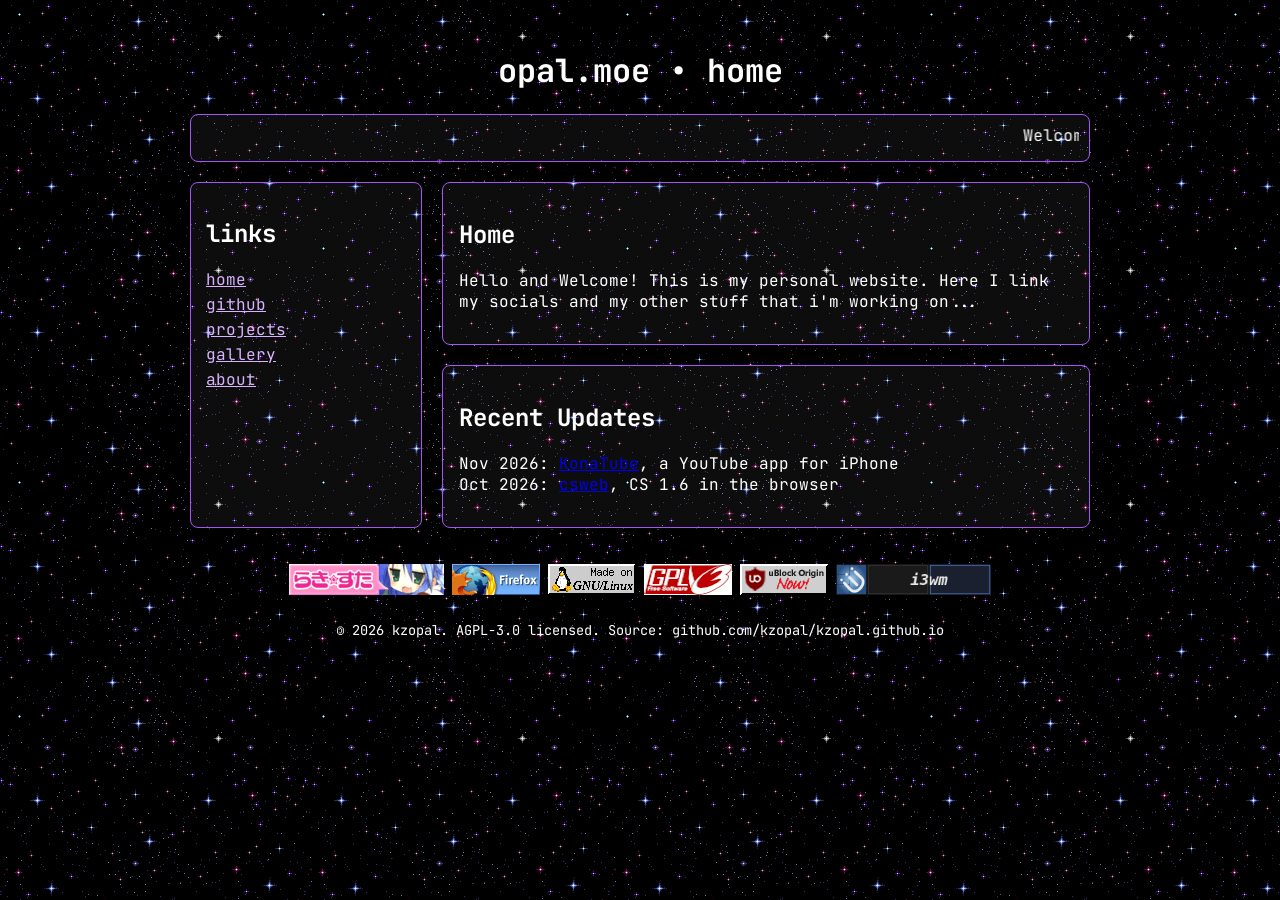
<file: index.html>
<!DOCTYPE html>
<html lang="en">

<head>
    <meta charset="UTF-8">
    <meta name="viewport" content="width=device-width, initial-scale=1">
    <title>opal.moe • home</title>
    <link rel="preconnect" href="https://fonts.googleapis.com">
    <link rel="preconnect" href="https://fonts.gstatic.com" crossorigin>
    <link href="https://fonts.googleapis.com/css2?family=JetBrains+Mono:wght@400;700&display=swap" rel="stylesheet">
    <link rel="stylesheet" href="styles.css">
</head>

<body>
    <header class="banner">
        <h1 class="banner-title">opal.moe • home</h1>
    </header>
    <div class="layout">
        <main class="content1">
            <marquee scrollamount="4" class="site-marquee">Welcome to opal.moe! • Hosted on github pages • Under
                Construction! • I like Free Software • Thanks for Visiting!</marquee>
        </main>
    </div>
    <div class="layout">
        <nav class="sidebar">
            <h2>links</h2>
            <a href="index.html">home</a>
            <a href="https://github.com/kzopal/">github</a>
            <a href="projects.html">projects</a>
            <a href="gallery.html">gallery</a>
            <a href="about.html">about</a>
        </nav>
        <div class="content-stack">
            <main class="content">
                <h2>Home</h2>
                <p>
                    Hello and Welcome! This is my personal website. Here I link my socials and my other stuff that i'm
                    working on...
                </p>
            </main>
            <main class="content">
                <h2>Recent Updates</h2>
                <p>
                    Nov 2026: <a href="projects.html#konatube">KonaTube</a>, a YouTube app for iPhone<br>
                    Oct 2026: <a href="projects.html#csweb">csweb</a>, CS 1.6 in the browser
                </p>
            </main>
        </div>
    </div>
    <footer class="banner-links">
        <div class="buttons">
            <a href="https://www.lucky-ch.com/" target="_blank" rel="noopener">
                <img src="/media/img/lucky-star-banner.gif" alt="らき☆すた official site">
            </a>
            <a href="https://www.firefox.com/" target="_blank" rel="noopener">
                <img src="/media/img/firefox2.gif" alt="best viewed in firefox">
            </a>
            <img src="/media/img/gnu-linux.gif" alt="gnu/linux">
            <img src="/media/img/gplv3.gif" alt="gplv3">
            <a href="https://github.com/gorhill/uBlock" target="_blank" rel="noopener">
                <img src="/media/img/ublock-now.png" alt="ublock origin now!">
            </a>
            <a href="https://i3wm.org/" target="_blank" rel="noopener">
                <img src="/media/img/i3wm-logo-200x40.gif" alt="i3 window manager">
            </a>
        </div>
        <div class="footer-copyright">
            🄯 2026 kzopal. AGPL-3.0 licensed. Source: github.com/kzopal/kzopal.github.io
        </div>
    </footer>
</body>
</html>
</file>
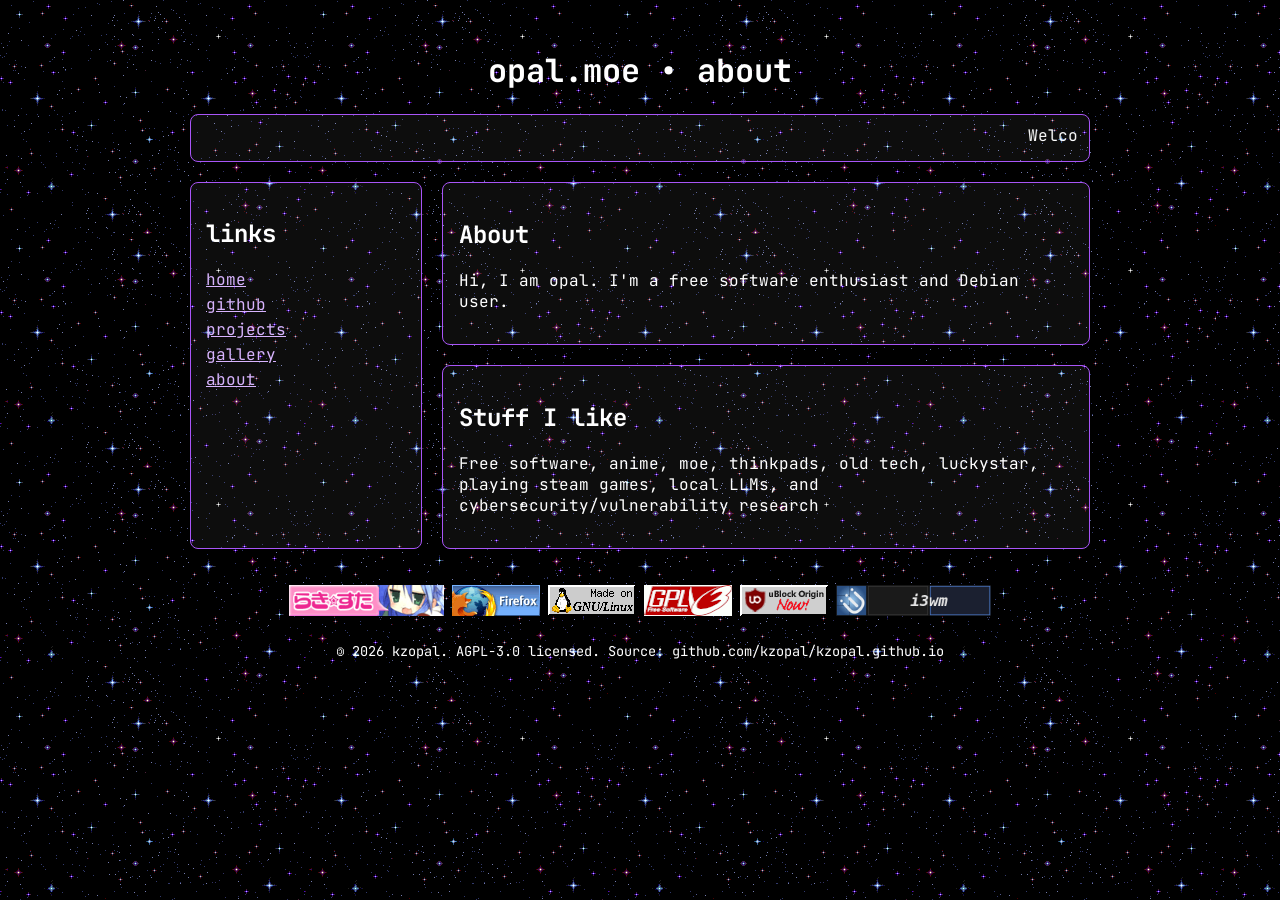
<file: about.html>
<!DOCTYPE html>
<html lang="en">

<head>
    <meta charset="UTF-8">
    <meta name="viewport" content="width=device-width, initial-scale=1">
    <title>opal.moe • about</title>
    <link rel="preconnect" href="https://fonts.googleapis.com">
    <link rel="preconnect" href="https://fonts.gstatic.com" crossorigin>
    <link href="https://fonts.googleapis.com/css2?family=JetBrains+Mono:wght@400;700&display=swap" rel="stylesheet">
    <link rel="stylesheet" href="styles.css">
</head>

<body>
    <header class="banner">
        <h1 class="banner-title">opal.moe • about</h1>
    </header>
    <div class="layout">
        <main class="content1">
            <marquee scrollamount="4" class="site-marquee">Welcome to opal.moe! • Hosted on github pages • Under
                Construction! • I like Free Software • Thanks for Visiting!</marquee>
        </main>
    </div>
    <div class="layout">
        <nav class="sidebar">
            <h2>links</h2>
            <a href="index.html">home</a>
            <a href="https://github.com/kzopal/">github</a>
            <a href="projects.html">projects</a>
            <a href="gallery.html">gallery</a>
            <a href="about.html">about</a>
        </nav>
        <div class="content-stack">
            <main class="content">
                <h2>About</h2>
                <p>
                    Hi, I am opal. I'm a free software enthusiast and Debian user.
                </p>
            </main>
            <main class="content">
                <h2>Stuff I like</h2>
                <p>
                    Free software, anime, moe, thinkpads, old tech, luckystar, playing steam games, local LLMs, and cybersecurity/vulnerability research
                </p>
            </main>
        </div>
    </div>
    <footer class="banner-links">
        <div class="buttons">
            <a href="https://www.lucky-ch.com/" target="_blank" rel="noopener">
                <img src="/media/img/lucky-star-banner.gif" alt="らき☆すた official site">
            </a>
            <a href="https://www.firefox.com/" target="_blank" rel="noopener">
                <img src="/media/img/firefox2.gif" alt="best viewed in firefox">
            </a>
            <img src="/media/img/gnu-linux.gif" alt="gnu/linux">
            <img src="/media/img/gplv3.gif" alt="gplv3">
            <a href="https://github.com/gorhill/uBlock" target="_blank" rel="noopener">
                <img src="/media/img/ublock-now.png" alt="ublock origin now!">
            </a>
            <a href="https://i3wm.org/" target="_blank" rel="noopener">
                <img src="/media/img/i3wm-logo-200x40.gif" alt="i3 window manager">
            </a>
        </div>
        <div class="footer-copyright">
            🄯 2026 kzopal. AGPL-3.0 licensed. Source: github.com/kzopal/kzopal.github.io
        </div>
    </footer>
</body>

</html>
</file>
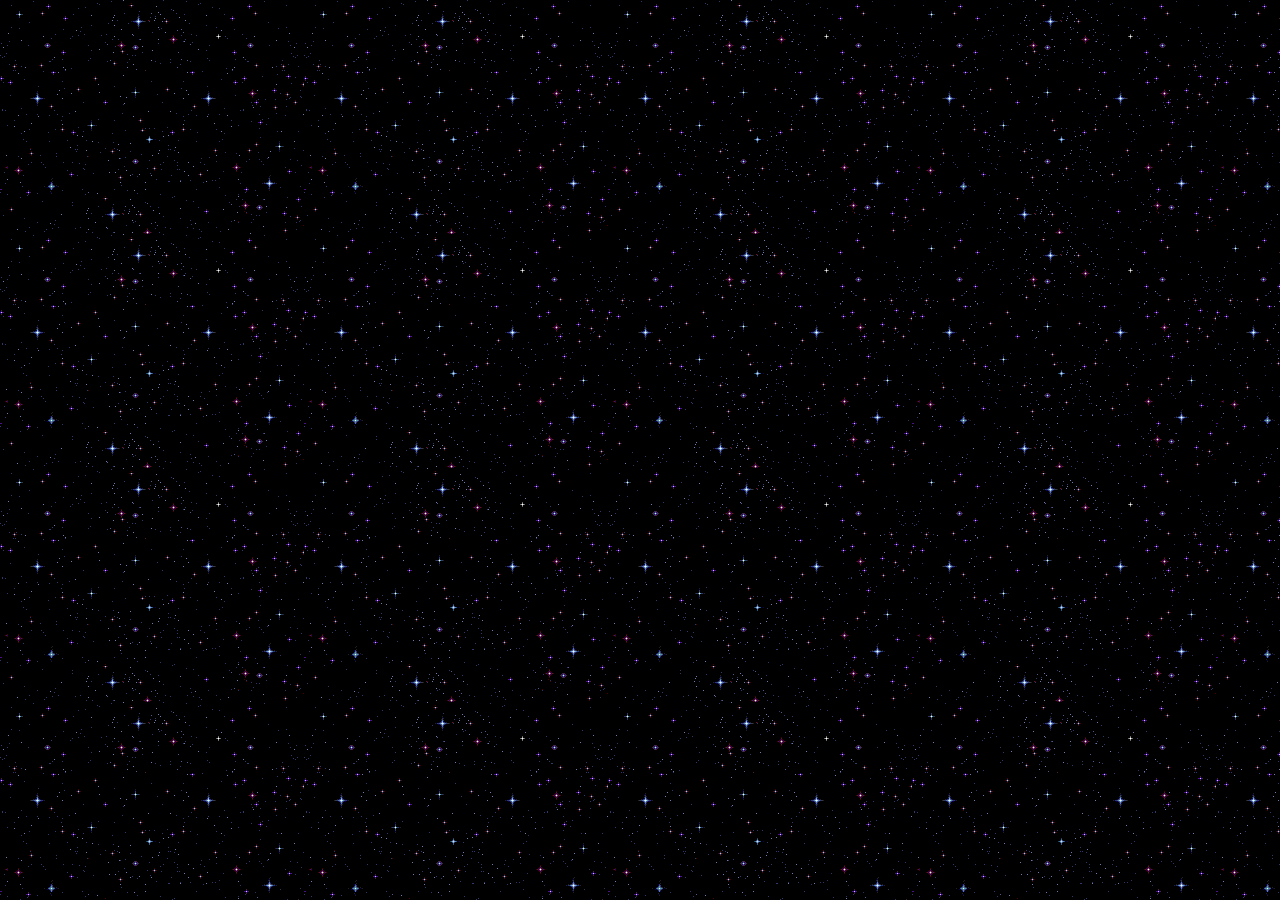
<file: bg.html>
<!DOCTYPE html>
<html lang="en">

<head>
    <meta charset="UTF-8">
    <meta name="viewport" content="width=device-width, initial-scale=1">
    <title>opal's website</title>
    <link rel="preconnect" href="https://fonts.googleapis.com">
    <link rel="preconnect" href="https://fonts.gstatic.com" crossorigin>
    <link href="https://fonts.googleapis.com/css2?family=JetBrains+Mono:wght@400;700&display=swap" rel="stylesheet">
    <link rel="stylesheet" href="styles.css">
</head>

<body>
</body>

</html>
</file>
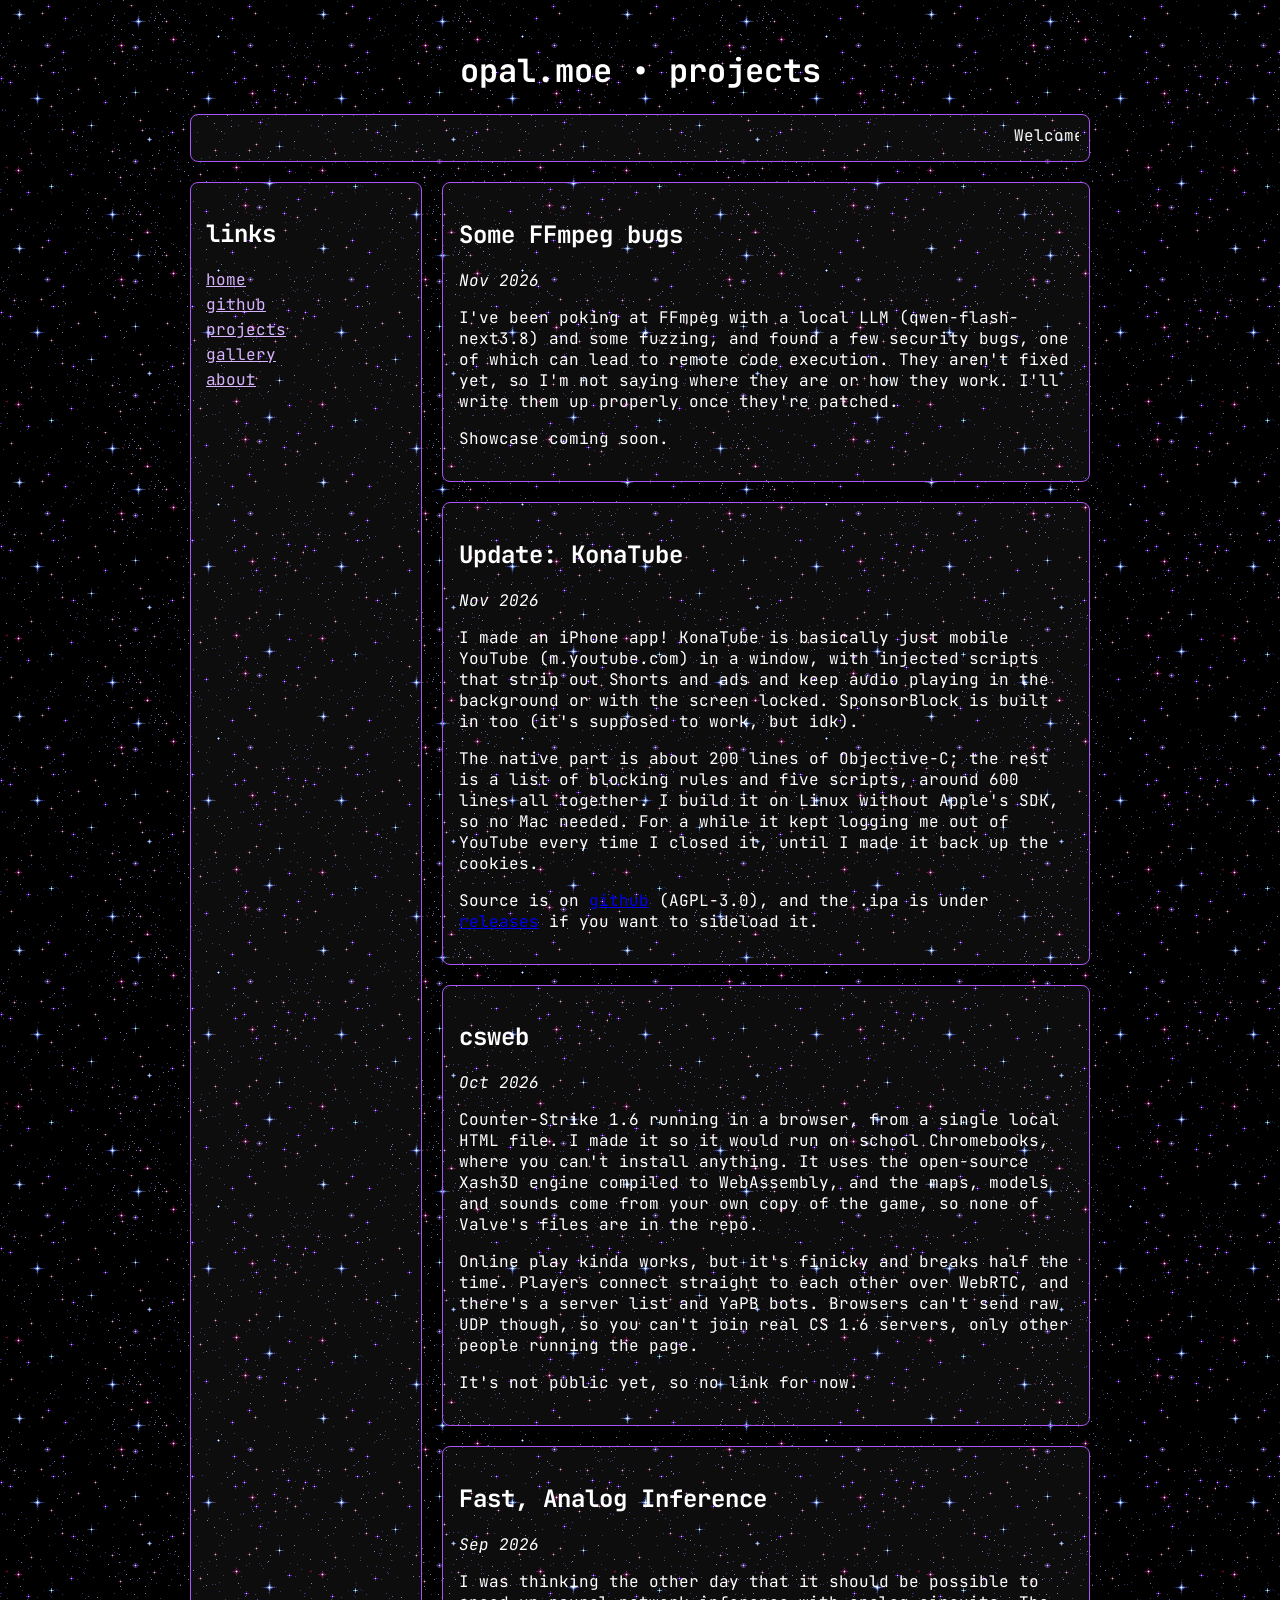
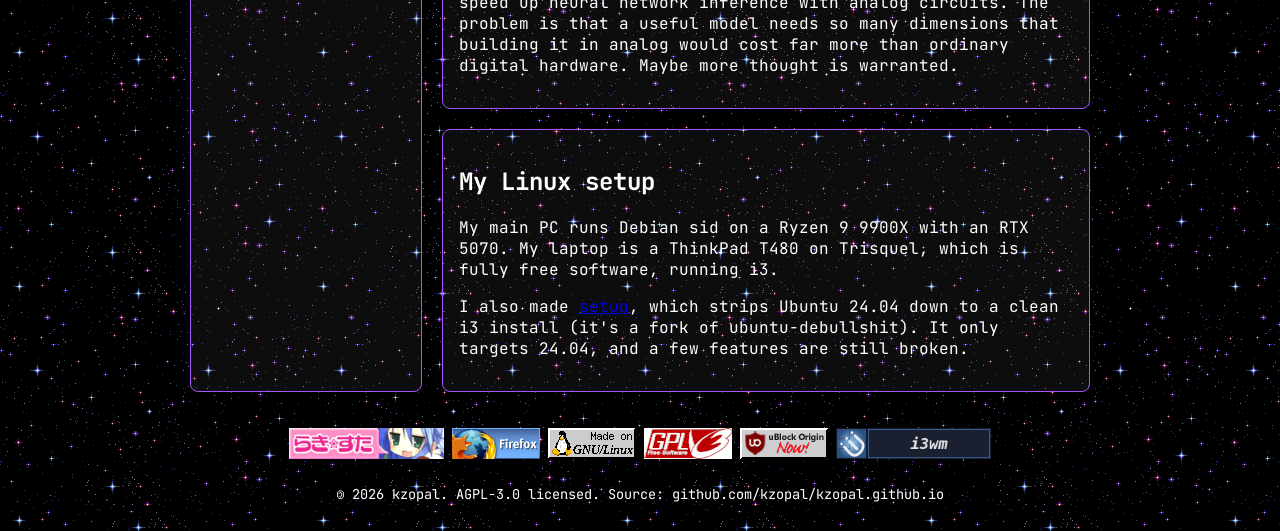
<file: projects.html>
<!DOCTYPE html>
<html lang="en">

<head>
    <meta charset="UTF-8">
    <meta name="viewport" content="width=device-width, initial-scale=1">
    <title>opal.moe • projects</title>
    <link rel="preconnect" href="https://fonts.googleapis.com">
    <link rel="preconnect" href="https://fonts.gstatic.com" crossorigin>
    <link href="https://fonts.googleapis.com/css2?family=JetBrains+Mono:wght@400;700&display=swap" rel="stylesheet">
    <link rel="stylesheet" href="styles.css">
</head>

<body>
    <header class="banner">
        <h1 class="banner-title">opal.moe • projects</h1>
    </header>
    <div class="layout">
        <main class="content1">
            <marquee scrollamount="4" class="site-marquee">Welcome to opal.moe! • Hosted on github pages • Under
                Construction! • I like Free Software • Thanks for Visiting!</marquee>
        </main>
    </div>
    <div class="layout">
        <nav class="sidebar">
            <h2>links</h2>
            <a href="index.html">home</a>
            <a href="https://github.com/kzopal/">github</a>
            <a href="projects.html">projects</a>
            <a href="gallery.html">gallery</a>
            <a href="about.html">about</a>
        </nav>
        <div class="content-stack">
            <main class="content" id="ffmpeg">
                <h2>Some FFmpeg bugs</h2>
                <p><em>Nov 2026</em></p>
                <p>
                    I've been poking at FFmpeg with a local LLM (qwen-flash-next3.8) and some fuzzing, and
                    found a few security bugs, one of which can lead to remote code execution. They aren't fixed yet, so I'm not saying where they are or how they work.
                    I'll write them up properly once they're patched.
                </p>
                <p>
                    Showcase coming soon.
                </p>            </main>
            <main class="content" id="konatube">
                <h2>Update: KonaTube</h2>
                <p><em>Nov 2026</em></p>
                <p>
                    I made an iPhone app! KonaTube is basically just mobile YouTube (m.youtube.com) in a
                    window, with injected scripts that strip out Shorts and ads and keep audio playing in the
                    background or with the screen locked. SponsorBlock is built in too (it's supposed to work,
                    but idk).
                </p>
                <p>
                    The native part is about 200 lines of Objective-C; the rest is a list of blocking rules
                    and five scripts, around 600 lines all together. I build it on Linux without Apple's SDK,
                    so no Mac needed. For a while it kept logging me out of YouTube every time I closed it,
                    until I made it back up the cookies.
                </p>
                <p>
                    Source is on <a href="https://github.com/kzopal/konatube">github</a> (AGPL-3.0), and the
                    .ipa is under <a href="https://github.com/kzopal/konatube/releases">releases</a> if you
                    want to sideload it.
                </p>
            </main>
            <main class="content" id="csweb">
                <h2>csweb</h2>
                <p><em>Oct 2026</em></p>
                <p>
                    Counter-Strike 1.6 running in a browser, from a single local HTML file. I made it so it
                    would run on school Chromebooks, where you can't install anything. It uses the open-source
                    Xash3D engine compiled to WebAssembly, and the maps, models and sounds come from your own
                    copy of the game, so none of Valve's files are in the repo.
                </p>
                <p>
                    Online play kinda works, but it's finicky and breaks half the time. Players connect
                    straight to each other over WebRTC, and there's a server list and YaPB bots. Browsers can't send raw UDP though, so you can't join real
                    CS 1.6 servers, only other people running the page.
                </p>
                <p>
                    It's not public yet, so no link for now.
                </p>
            </main>
            <main class="content">
                <h2>Fast, Analog Inference</h2>
                <p><em>Sep 2026</em></p>
                <p>
                    I was thinking the other day that it should be possible to speed up neural network inference
                    with analog circuits. The problem is that a useful model needs so many dimensions that building
                    it in analog would cost far more than ordinary digital hardware. Maybe more thought is
                    warranted.
                </p>
            </main>
            <main class="content" id="setup">
                <h2>My Linux setup</h2>
                <p>
                    My main PC runs Debian sid on a Ryzen 9 9900X with an RTX 5070. My laptop is a ThinkPad
                    T480 on Trisquel, which is fully free software, running i3.
                </p>
                <p>
                    I also made <a href="https://github.com/kzopal/setup">setup</a>, which strips Ubuntu 24.04
                    down to a clean i3 install (it's a fork of ubuntu-debullshit). It only targets 24.04, and
                    a few features are still broken.
                </p>
            </main>
        </div>
    </div>
    <footer class="banner-links">
        <div class="buttons">
            <a href="https://www.lucky-ch.com/" target="_blank" rel="noopener">
                <img src="/media/img/lucky-star-banner.gif" alt="らき☆すた official site">
            </a>
            <a href="https://www.firefox.com/" target="_blank" rel="noopener">
                <img src="/media/img/firefox2.gif" alt="best viewed in firefox">
            </a>
            <img src="/media/img/gnu-linux.gif" alt="gnu/linux">
            <img src="/media/img/gplv3.gif" alt="gplv3">
            <a href="https://github.com/gorhill/uBlock" target="_blank" rel="noopener">
                <img src="/media/img/ublock-now.png" alt="ublock origin now!">
            </a>
            <a href="https://i3wm.org/" target="_blank" rel="noopener">
                <img src="/media/img/i3wm-logo-200x40.gif" alt="i3 window manager">
            </a>
        </div>
        <div class="footer-copyright">
            🄯 2026 kzopal. AGPL-3.0 licensed. Source: github.com/kzopal/kzopal.github.io
        </div>
    </footer>
</body>

</html>
</file>
<file: styles.css>
body {
    zoom: 1;
    padding: 20px 40px;
    font-family: 'JetBrains Mono', monospace;
    color: white;
    background: url('/media/img/space-bg.gif');
}

.layout {
    display: flex;
    gap: 20px;
    max-width: 900px;
    margin: 0 auto 20px;   /* centered, with 20px space below each section */
    padding: 0 20px;       /* only left/right */
}

.sidebar {
    width: 200px;          /* fixed width for the sidebar */
    flex-shrink: 0;        /* stops it getting squished */
    background: rgba(255, 255, 255, 0.05);
    border: 1px solid #a855f7;
    border-radius: 8px;
    padding: 15px;
}

.sidebar a {
    display: block;        /* each link on its own line */
    color: #d8b4fe;
    margin-bottom: 3pt;
}

.content {
    flex: 1;               /* takes up all remaining space */
    background: rgba(255, 255, 255, 0.05);
    border: 1px solid #a855f7;
    border-radius: 8px;
    padding: 16px;
}

.content1 {
    flex: 1;
    background: rgba(255, 255, 255, 0.05);
    border: 1px solid #a855f7;
    border-radius: 8px;
    padding: 10px;
}

header {
    text-align: center;
}

.banner-title {
    display: inline-block;
    text-align: center;
}

/* bottom button row */
.banner-links .buttons {
    display: flex;
    justify-content: center;
    align-items: center;
    gap: 8px;
    padding: 16px 0;
}

.banner-links .buttons a {
    display: flex;         /* link shrink-wraps the image cleanly */
    line-height: 0;
}

.banner-links .buttons img {
    display: block;        /* kills baseline gap/offset */
    height: 31px;
    width: auto;
}

@media (min-height: 1440px) and (min-width: 2560px) {
    body {
        zoom: 1.333;
    }
}

.content-stack {
  display: flex;
  flex-direction: column;
  gap: 20px;
  flex: 1;           /* takes remaining space next to sidebar, same as .content did before */
}

.footer-copyright {
  display: flex;
  justify-content: center;
  text-align: center;
  margin-top: 10px;
  font-size: 0.85em;
  width: 100%;
}
.gallery {
    display: grid;
    grid-template-columns: repeat(auto-fill, minmax(150px, 1fr));
    gap: 12px;
}

.gallery figure {
    margin: 0;
}

.gallery img {
    width: 100%;
    height: 150px;
    object-fit: cover;
}

.gallery figcaption {
    font-size: 0.8em;
}
</file>
